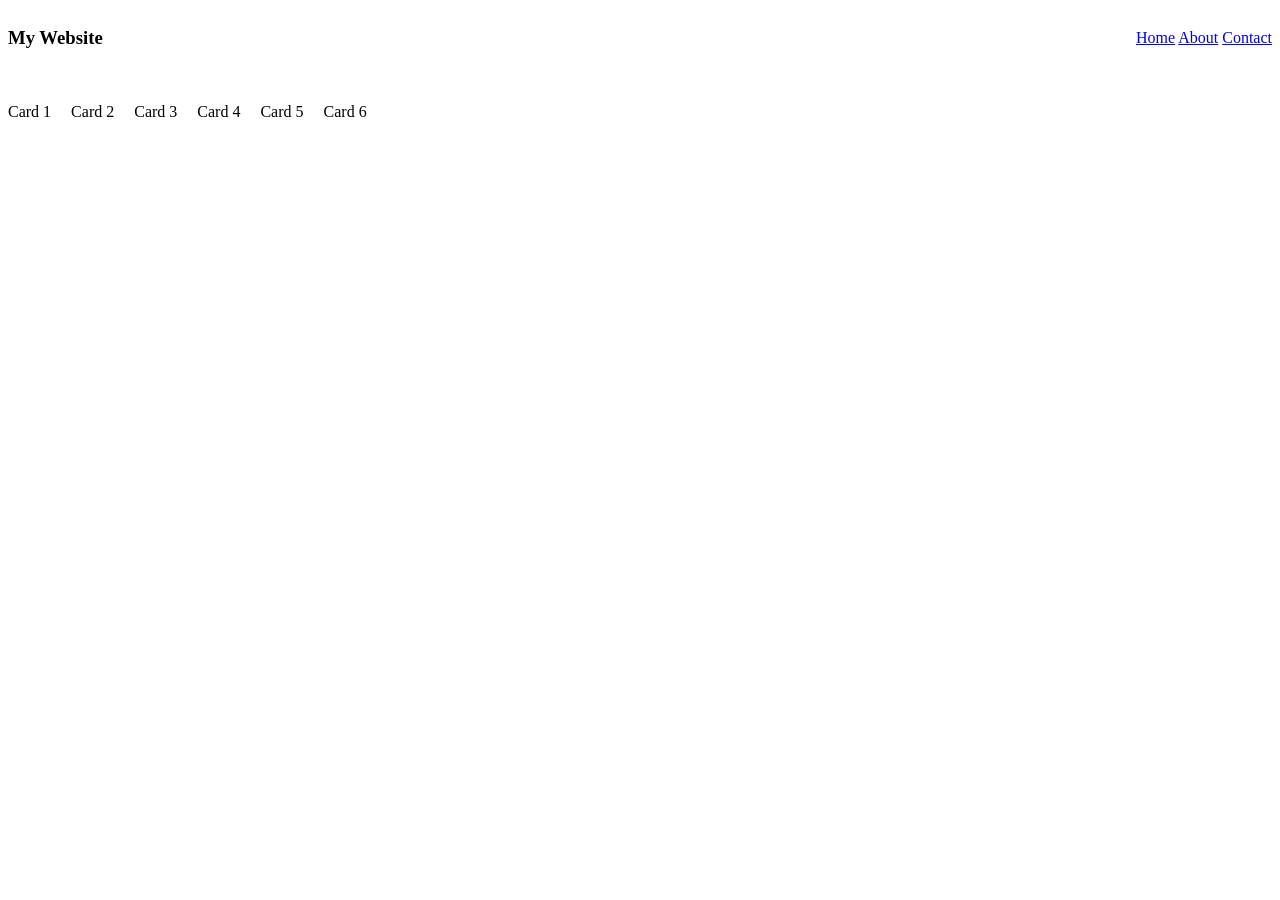
<file: ex00/index.html>
<!DOCTYPE html>
<html lang="en">
<head>
    <meta charset="UTF-8">
    <meta name="viewport" content="width=device-width, initial-scale=1.0">
    <title>Flexbox Layout</title>
    <link rel="stylesheet" href="style.css">
</head>
<body>

    <nav class="nav-container">
        <div><h3>My Website</h3></div>
        <div>
            <a href="#">Home</a>
            <a href="#">About</a>
            <a href="#">Contact</a>
        </div>
    </nav>
<br>
<br>
    <div class="card-container">
        <div class="card">Card 1</div>
        <div class="card">Card 2</div>
        <div class="card">Card 3</div>
        <div class="card">Card 4</div>
        <div class="card">Card 5</div>
        <div class="card">Card 6</div>
    </div>

</body>
</html>
</file>
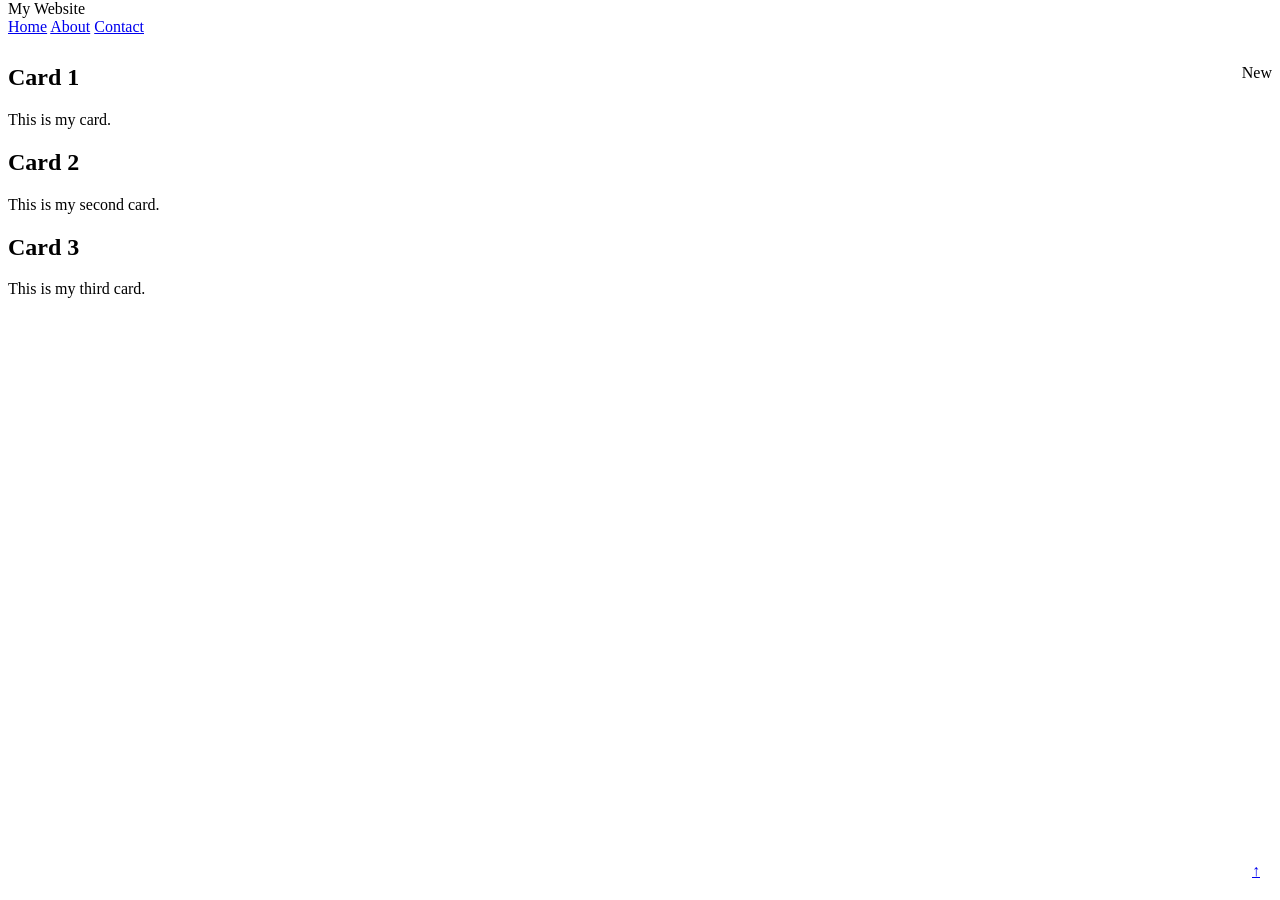
<file: ex01/index.html>
<!DOCTYPE html>
<html lang="en">
<head>
    <meta charset="UTF-8">
    <meta name="viewport" content="width=device-width, initial-scale=1.0">
    <title>Positioning</title>
    <link rel="stylesheet" href="style.css">
</head>
<body>
<nav class="nav-container">
    <div>My Website</div>
    <div>
        <a href="#">Home</a>
        <a href="#">About</a>
        <a href="#">Contact</a>
    </div>
</nav>
<br>
<br>

    <div class="card-container">
    <span class="badge">New</span>

    <div class="card">
        <h2>Card 1</h2>
        <p>This is my card.</p>
    </div>

    <div class="card">
        <h2>Card 2</h2>
        <p>This is my second card.</p>
    </div>

    <div class="card">
        <h2>Card 3</h2>
        <p>This is my third card.</p>
    </div>

</div>

<a href="#" class="back-to-top">↑</a>





</body>
</html>
</file>
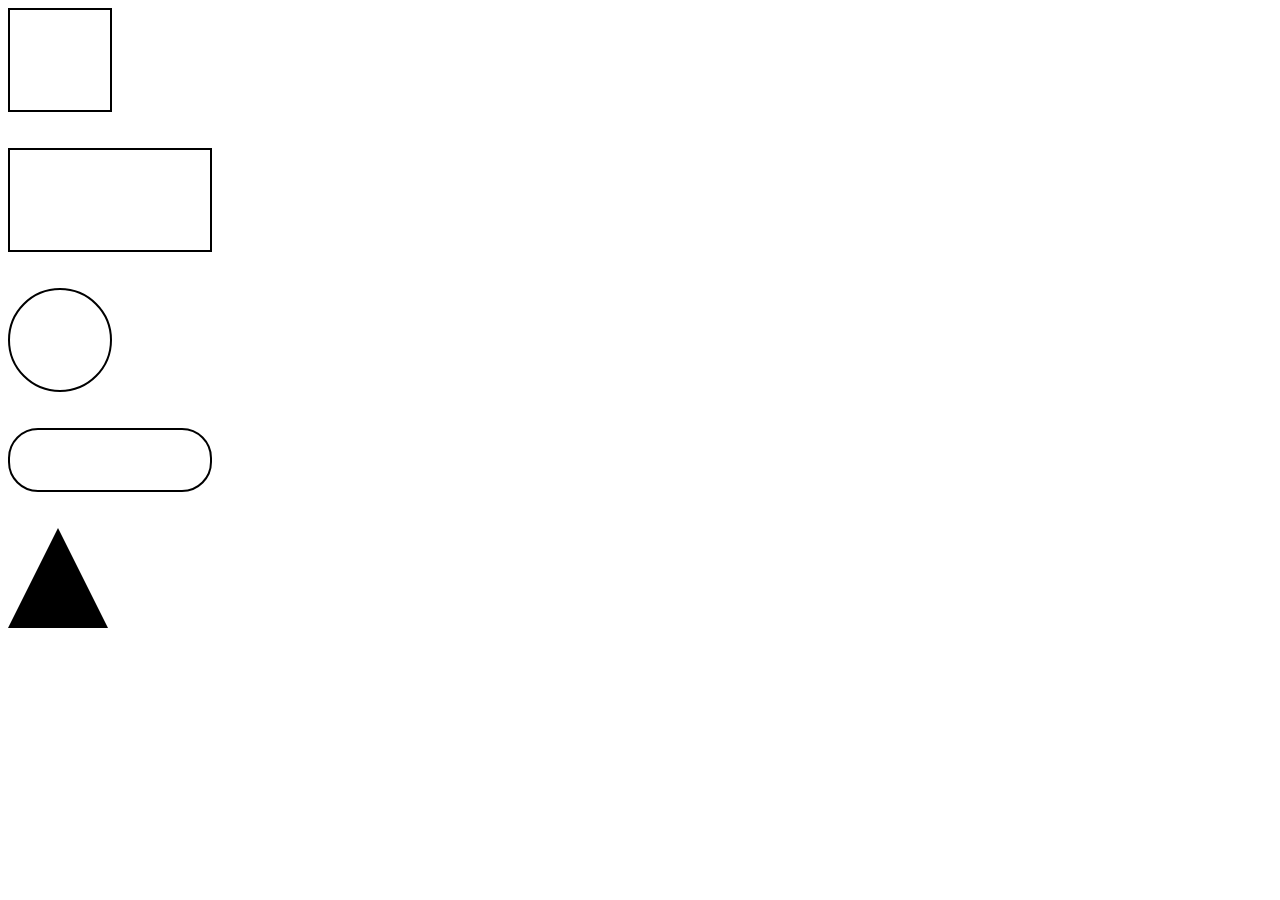
<file: ex02/index.html>
<!DOCTYPE html>
<html lang="en">
<head>
    <meta charset="UTF-8">
    <meta name="viewport" content="width=device-width, initial-scale=1.0">
    <title>CSS Shapes</title>
    <link rel="stylesheet" href="style.css">
</head>
<body>
<div class="square"></div>
<br>
<br>
<div class="rectangle"></div>
<br>
<br>
<div class="circle"></div>
<br>
<br>
<div class="pill"></div>
<br>
<br>
<div class="triangle"></div>

















</body>
</html>
</file>
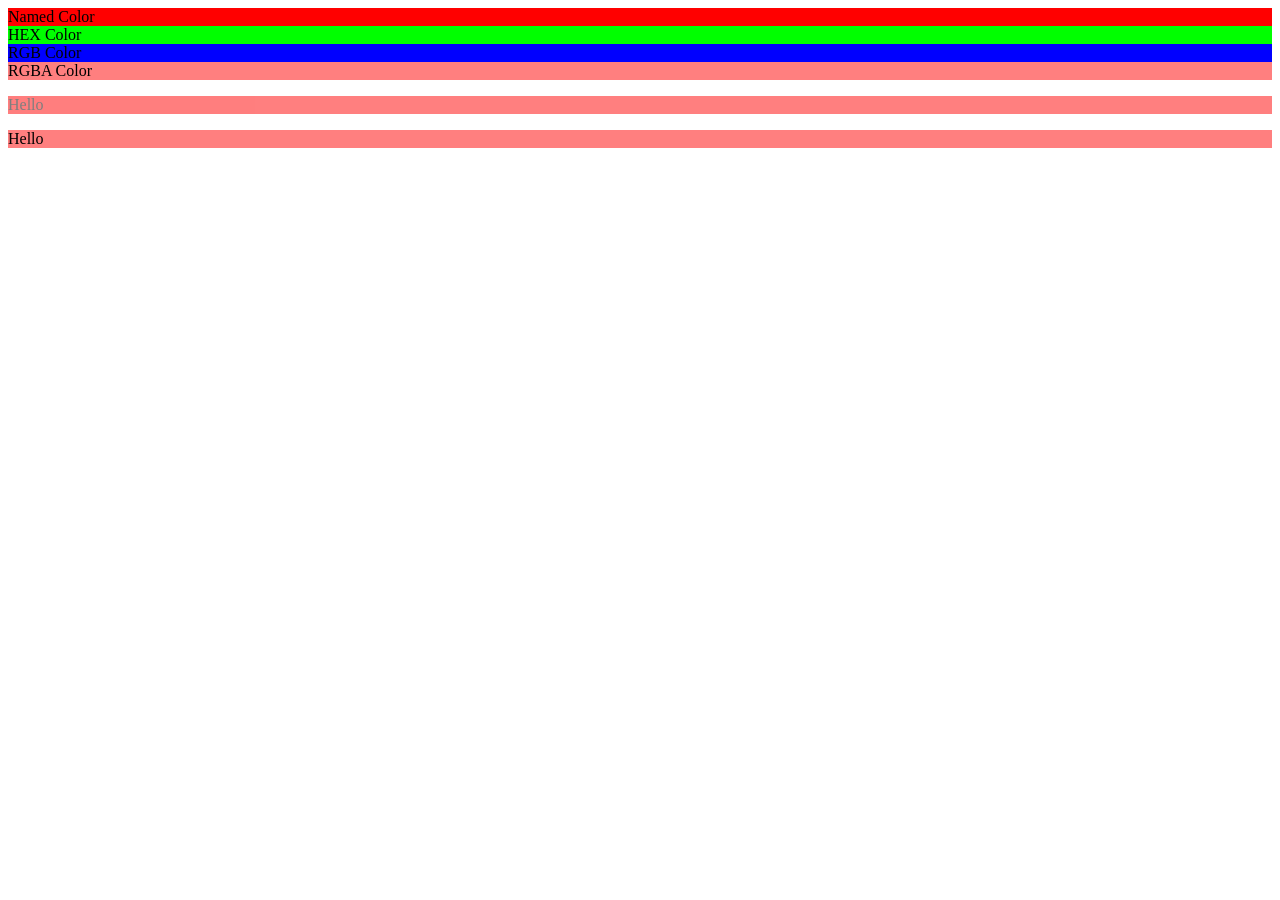
<file: ex03/index.html>
<!DOCTYPE html>
<html lang="en">
<head>
    <meta charset="UTF-8">
    <meta name="viewport" content="width=device-width, initial-scale=1.0">
    <title>Colors & Opacity</title>
    <link rel="stylesheet" href="style.css">
</head>

<body>

<div class="named">Named Color</div>
<div class="hex">HEX Color</div>
<div class="rgb">RGB Color</div>
<div class="rgba">RGBA Color</div>
<div class="opacity-box">
    <p>Hello</p>
</div>

<div class="rgba-box">
    <p>Hello</p>
</div>

</body>
</html>
</file>
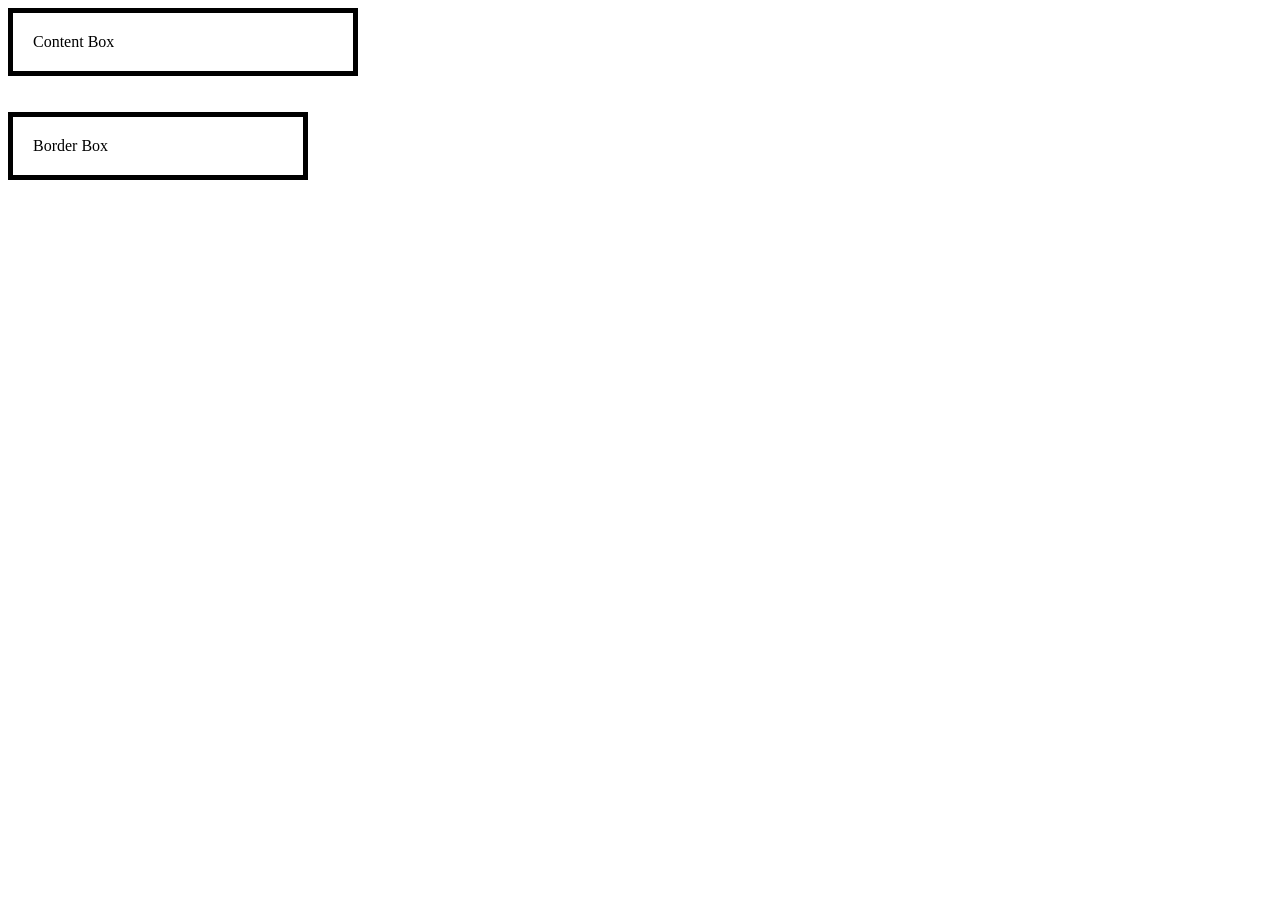
<file: ex04/index.html>
<!DOCTYPE html>
<html lang="en">
<head>
    <meta charset="UTF-8">
    <meta name="viewport" content="width=device-width, initial-scale=1.0">
    <title>Box Sizing</title>
    <link rel="stylesheet" href="style.css">
</head>
<body>
<div class="content-box">
    Content Box
</div>
<br>
<br>
<div class="border-box">
    Border Box
</div>










</body>
</html>
</file>
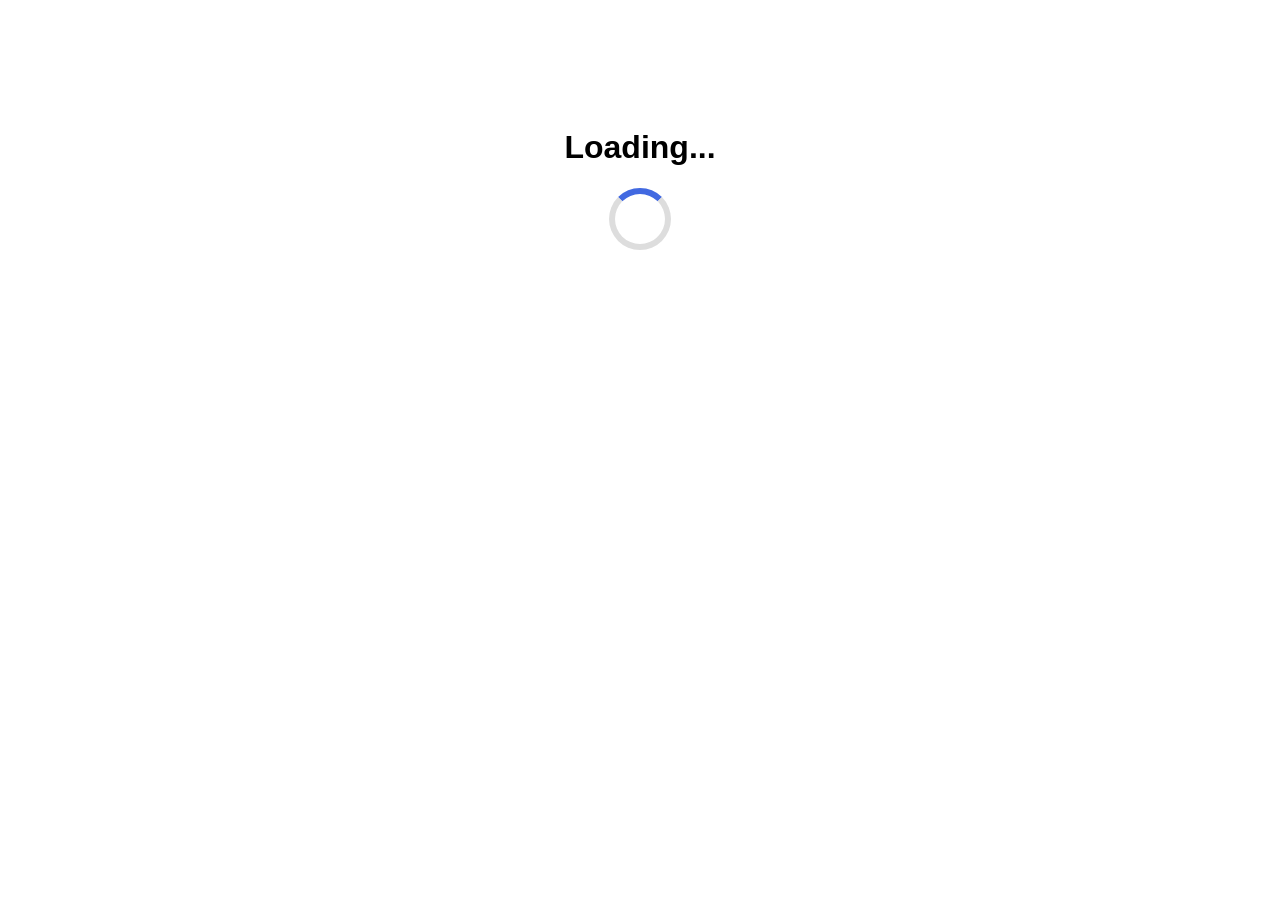
<file: ex05-bonus/index.html>
<!DOCTYPE html>
<html lang="en">
<head>
    <meta charset="UTF-8">
    <meta name="viewport" content="width=device-width, initial-scale=1.0">
    <title>Loader Animation</title>
    <link rel="stylesheet" href="style.css">
</head>
<body>

    <h1>Loading...</h1>
    <div class="loader"></div>

</body>
</html>
</file>
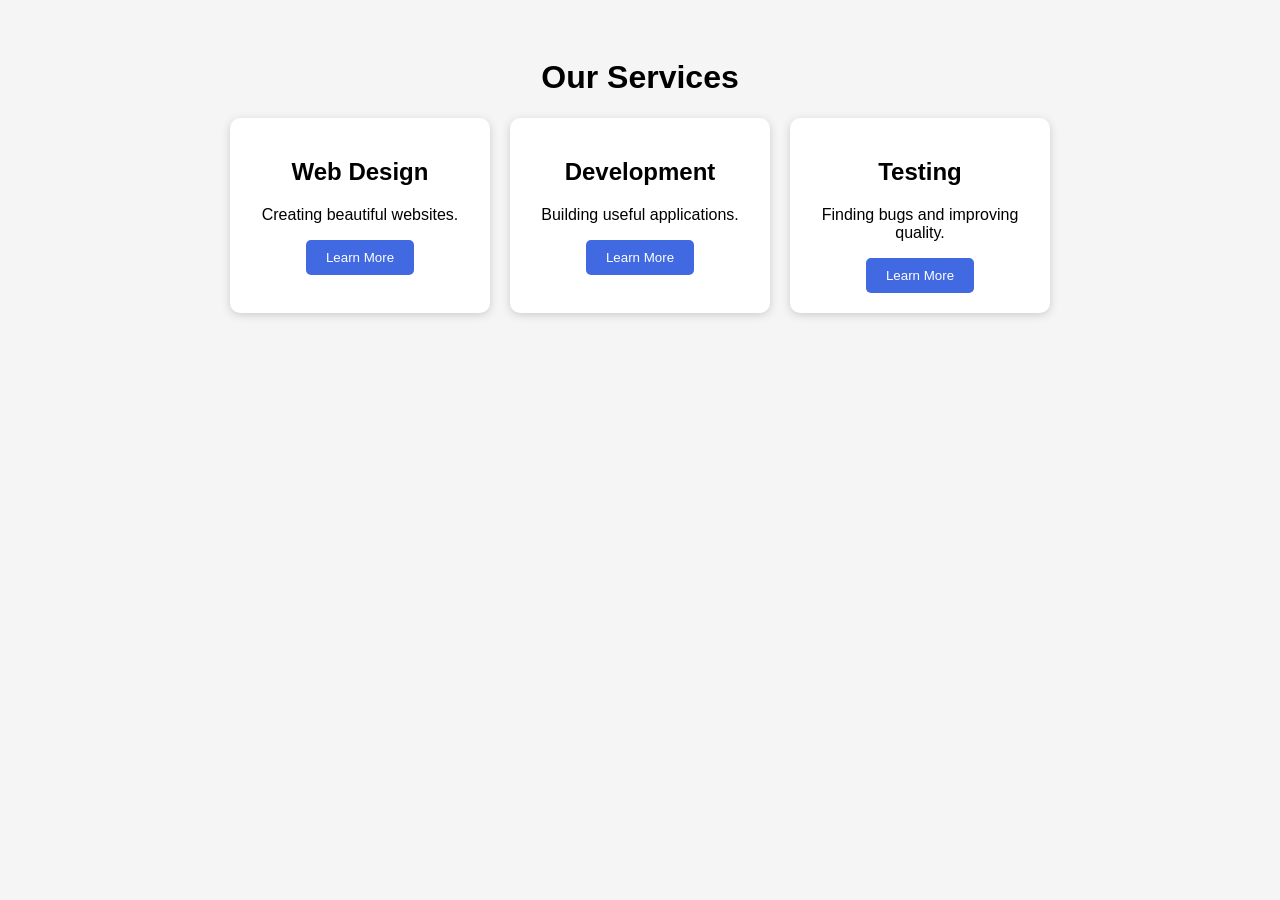
<file: ex06-bonus/index.html>
<!DOCTYPE html>
<html lang="en">
<head>
    <meta charset="UTF-8">
    <meta name="viewport" content="width=device-width, initial-scale=1.0">
    <title>Hover Effects</title>
    <link rel="stylesheet" href="style.css">
</head>
<body>

    <h1>Our Services</h1>

    <div class="container">
        <div class="card">
            <h2>Web Design</h2>
            <p>Creating beautiful websites.</p>
            <button>Learn More</button>
        </div>

        <div class="card">
            <h2>Development</h2>
            <p>Building useful applications.</p>
            <button>Learn More</button>
        </div>

        <div class="card">
            <h2>Testing</h2>
            <p>Finding bugs and improving quality.</p>
            <button>Learn More</button>
        </div>
    </div>

</body>
</html>
</file>
<file: ex00/style.css>
.nav-container {
    display: flex;
    justify-content: space-between;
    align-items: center;
}
.card-container {
    display: flex;
    flex-direction: row;
    flex-wrap: wrap;
    gap: 20px;
}
</file>
<file: ex01/style.css>
.nav-container {
    position: fixed;
    top: 0;
    z-index: 10;
}

.card-container {
    position: relative;
}

.card {
    position: relative;
}

.badge {
    position: absolute;
    top: 0;
    right: 0;
    z-index: 5;
}

.back-to-top {
    position: fixed;
    bottom: 20px;
    right: 20px;
    z-index: 10;
}
</file>
<file: ex02/style.css>
.square {
    width: 100px;
    height: 100px;
    border: 2px solid black;
}
.rectangle {
    width: 200px;
    height: 100px;
    border: 2px solid black;
}


.circle {
    width: 100px;
    height: 100px;
    border: 2px solid black;
    border-radius: 50%;
}
.pill {
    width: 200px;
    height: 60px;
    border: 2px solid black;
    border-radius: 30px;
}
.triangle {
    width: 0;
    height: 0;
    border-left: 50px solid transparent;
    border-right: 50px solid transparent;
    border-bottom: 100px solid black;    
}
</file>
<file: ex03/style.css>
.named {
    background-color: red;
}
.hex {
    background-color: #00ff00;
}
.rgb {
    background-color: rgb(0, 0, 255);
}
.rgba {
    background-color: rgba(255, 0, 0, 0.5);
}
.opacity-box {
    background-color: red;
    opacity: 0.5;
}
.rgba-box {
    background-color: rgba(255, 0, 0, 0.5);
}
</file>
<file: ex04/style.css>
*,
*::before,
*::after {
    box-sizing: border-box;
}

.content-box {
    box-sizing: content-box;
    width: 300px;
    padding: 20px;
    border: 5px solid black;
}

.border-box {
    box-sizing: border-box;
    width: 300px;
    padding: 20px;
    border: 5px solid black;
}
</file>
<file: ex05-bonus/style.css>
body {
    font-family: Arial, sans-serif;
    text-align: center;
    padding-top: 100px;
}

.loader {
    width: 50px;
    height: 50px;
    border: 6px solid #ddd;
    border-top: 6px solid royalblue;
    border-radius: 50%;
    margin: 20px auto;

    animation-name: spin;
    animation-duration: 1s;
    animation-iteration-count: infinite;
}

@keyframes spin {
    from {
        transform: rotate(0deg);
    }
    to {
        transform: rotate(360deg);
    }
}
</file>
<file: ex06-bonus/style.css>
body {
    font-family: Arial, sans-serif;
    background-color: #f5f5f5;
    text-align: center;
    padding: 30px;
}

.container {
    display: flex;
    justify-content: center;
    gap: 20px;
    flex-wrap: wrap;
}

.card {
    background-color: white;
    width: 220px;
    padding: 20px;
    border-radius: 10px;
    box-shadow: 0 2px 8px #ccc;

    transition: transform 0.3s ease;
}

.card:hover {
    transform: translateY(-8px) scale(1.05);
}

button {
    padding: 10px 20px;
    border: none;
    border-radius: 5px;
    background-color: royalblue;
    color: white;
    cursor: pointer;

    transition: transform 0.3s ease;
}

button:hover {
    transform: translateY(-8px) scale(1.05);
}
</file>
